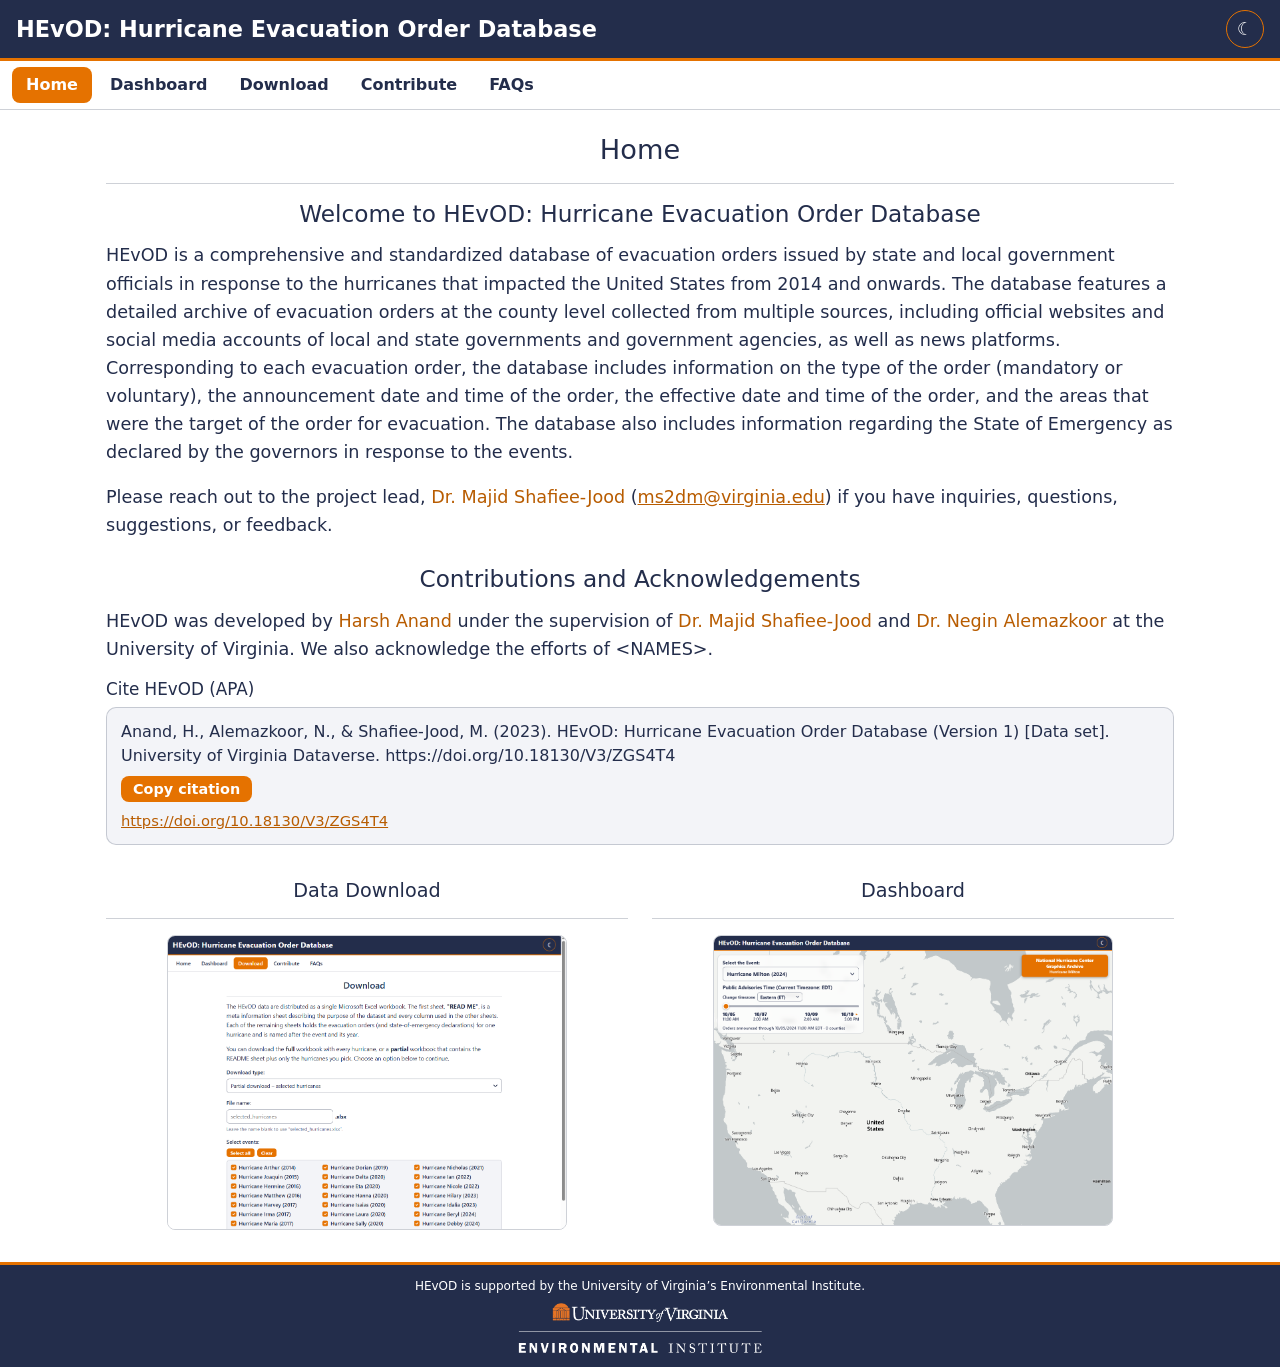
<file: docs/index.html>
<!DOCTYPE html>
<html lang="en">
<head>
  <meta charset="utf-8">
  <meta name="viewport" content="width=device-width, initial-scale=1, viewport-fit=cover">
  <title>HEvOD - Home</title>
  <script>
    (function () {
      var t = 'light';
      try { t = localStorage.getItem('hevod-theme') || 'light'; } catch (e) {}
      document.documentElement.setAttribute('data-theme', t);
    })();
  </script>
  <link rel="stylesheet" href="assets/vendor/bootstrap.min.css">
  <link rel="stylesheet" href="assets/hevod.css">
</head>
<body data-page="home">
<div id="app-shell" class="app-shell">
<main class="hv-main">
<div class="hv-page">
  <h2 class="hv-h2 text-center">Home</h2>
  <hr>
  <section class="hv-section">
    <h3 class="hv-h3 text-center">Welcome to HEvOD: Hurricane Evacuation Order Database</h3>
    <div class="hv-lead">
      <p>HEvOD is a comprehensive and standardized database of evacuation orders issued by state and local
      government officials in response to the hurricanes that impacted the United States from 2014 and
      onwards. The database features a detailed archive of evacuation orders at the county level
      collected from multiple sources, including official websites and social media accounts of local and
      state governments and government agencies, as well as news platforms. Corresponding to each evacuation
      order, the database includes information on the type of the order (mandatory or voluntary), the announcement
      date and time of the order, the effective date and time of the order, and the areas that were the target
      of the order for evacuation. The database also includes information regarding the State of Emergency as
      declared by the governors in response to the events.</p>
    </div>
    <p class="hv-lead">Please reach out to the project lead,
      <a href="https://engineering.virginia.edu/faculty/majid-shafiee-jood" target="_blank" rel="noopener" style="text-decoration:none">Dr. Majid Shafiee-Jood</a>
      (<a href="mailto:ms2dm@virginia.edu">ms2dm@virginia.edu</a>)
      if you have inquiries, questions, suggestions, or feedback.</p>
  </section>

  <section class="hv-section">
    <h3 class="hv-h3 text-center">Contributions and Acknowledgements</h3>
    <p class="hv-lead">HEvOD was developed by
      <a href="https://harsh-anand.live/" target="_blank" rel="noopener" style="text-decoration:none">Harsh Anand</a>
      under the supervision of
      <a href="https://engineering.virginia.edu/faculty/majid-shafiee-jood" target="_blank" rel="noopener" style="text-decoration:none">Dr. Majid Shafiee-Jood</a>
      and
      <a href="https://engineering.virginia.edu/faculty/negin-alemazkoor" target="_blank" rel="noopener" style="text-decoration:none">Dr. Negin Alemazkoor</a>
      at the University of Virginia. We also acknowledge the efforts of &lt;NAMES&gt;.</p>
    <h5 class="hv-h5">Cite HEvOD (APA)</h5>
    <div class="hv-citation">
      <p id="citation-text" class="mb-2">Anand, H., Alemazkoor, N., &amp; Shafiee-Jood, M. (2023). HEvOD: Hurricane Evacuation Order Database (Version 1) [Data set]. University of Virginia Dataverse. https://doi.org/10.18130/V3/ZGS4T4</p>
      <button id="copy-citation" type="button" class="hv-btn hv-btn-sm">Copy citation</button>
      <span id="copy-citation-msg" class="hv-copy-msg"></span>
      <div class="hv-citation-link"><a href="https://doi.org/10.18130/V3/ZGS4T4" target="_blank" rel="noopener">https://doi.org/10.18130/V3/ZGS4T4</a></div>
    </div>
  </section>

  <div class="hv-tiles">
    <div>
      <h4 class="hv-h4 text-center">Data Download</h4>
      <hr>
      <a href="downloads.html"><img src="assets/Download.PNG" alt="Go to the Data Download page" class="hv-tile-img"></a>
    </div>
    <div>
      <h4 class="hv-h4 text-center">Dashboard</h4>
      <hr>
      <a href="dashboard.html" target="_blank"><img src="assets/Dashboard.PNG" alt="Open the Dashboard" class="hv-tile-img"></a>
    </div>
  </div>
</div>
</main>
</div>
<script src="assets/site.js"></script>
</body>
</html>
</file>
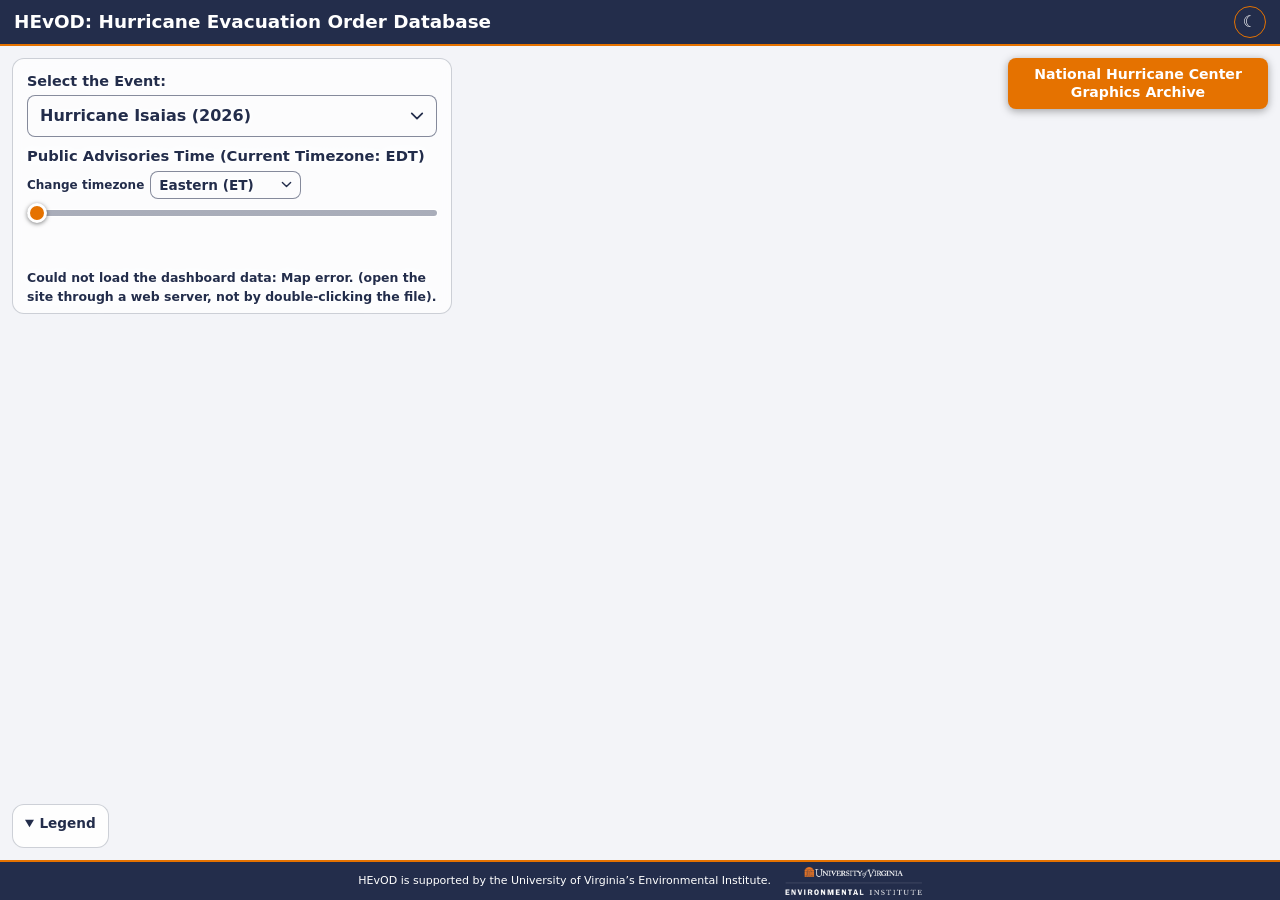
<file: docs/dashboard.html>
<!DOCTYPE html>
<html lang="en">
<head>
  <meta charset="utf-8">
  <meta name="viewport" content="width=device-width, initial-scale=1, viewport-fit=cover">
  <title>HEvOD - Dashboard</title>
  <script>
    (function () {
      var t = 'light';
      try { t = localStorage.getItem('hevod-theme') || 'light'; } catch (e) {}
      document.documentElement.setAttribute('data-theme', t);
    })();
  </script>
  <link rel="stylesheet" href="assets/vendor/bootstrap.min.css">
  <link rel="stylesheet" href="assets/hevod.css">
</head>
<body data-page="dashboard">
<div id="app-shell" class="app-shell">
<main class="hv-main">
<div class="dash-stage">
  <div class="map-wrap"><div id="map-graph" class="map-graph" style="height:100%;width:100%"></div></div>

  <div id="hv-controls" class="overlay overlay-tl">
    <div class="hv-field">
      <label class="form-label ov-text" for="event-select">Select the Event:</label>
      <select id="event-select" class="form-select hv-select hv-select-ov"></select>
    </div>
    <div class="hv-slider-block">
      <div class="hv-slider-title">
        <span id="slider-title" class="ov-text">Public Advisories Time (Current Timezone: EDT)</span>
        <label class="hv-tz">
          <span class="hv-tz-label">Change timezone</span>
          <select id="tz-select" class="form-select hv-select hv-select-ov hv-select-sm"></select>
        </label>
      </div>
      <div class="hv-range-wrap">
        <input id="pad-slider" class="hv-range" type="range" min="0" max="0" step="1" value="0">
        <div id="slider-labels" class="hv-ticks"></div>
      </div>
      <div id="slider-caption" class="hv-caption ov-text"></div>
    </div>
  </div>

  <a id="nhc-btn" class="hv-btn overlay overlay-tr" href="#" target="_blank" rel="noopener">National Hurricane Center Graphics Archive</a>

  <details id="hv-legend" class="overlay overlay-bl hv-legend" open>
    <summary class="hv-legend-title">Legend</summary>
    <div id="legend-body"></div>
  </details>
</div>
</main>
</div>
<script src="assets/vendor/plotly.min.js"></script>
<script src="assets/site.js"></script>
<script src="assets/dashboard.js"></script>
</body>
</html>
</file>
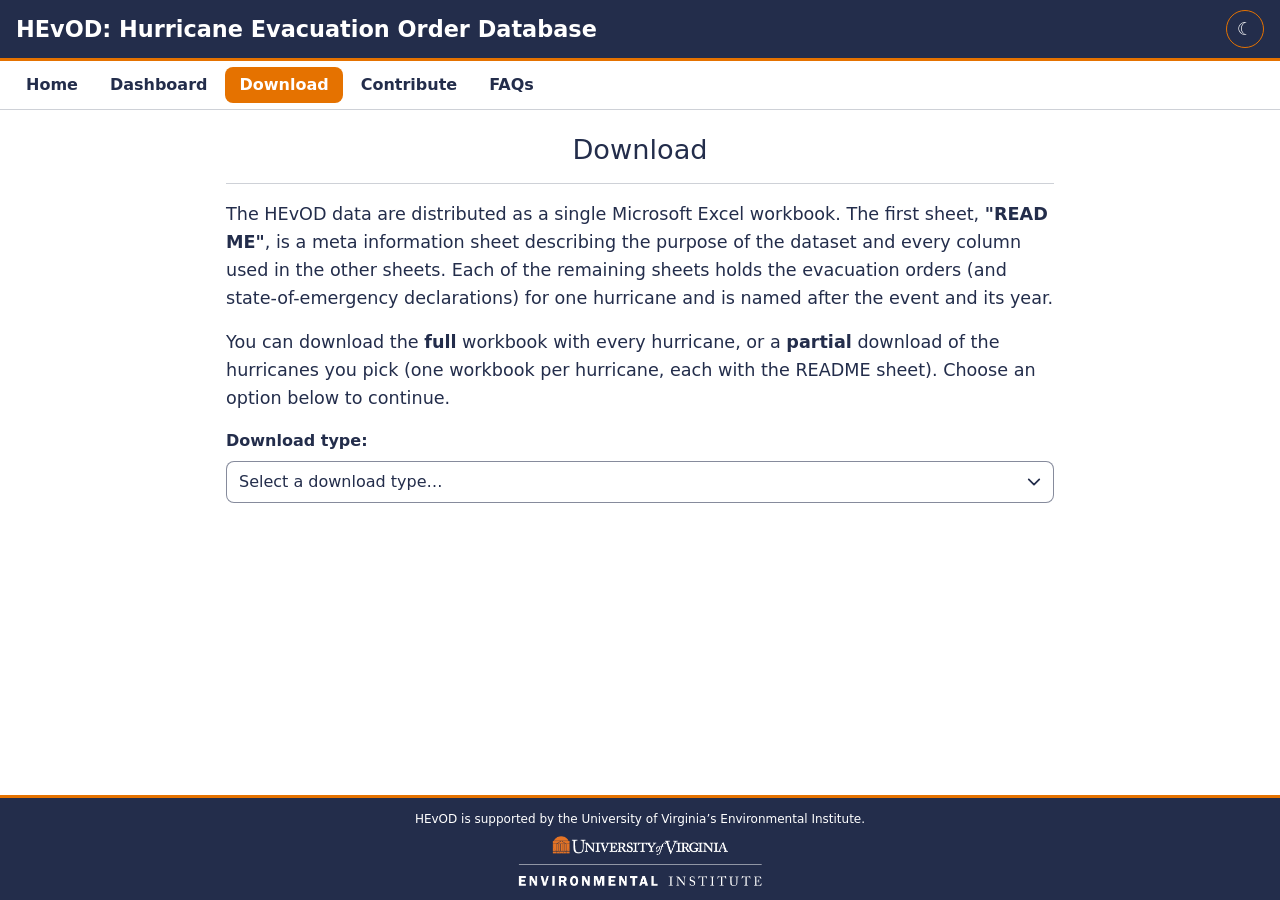
<file: docs/downloads.html>
<!DOCTYPE html>
<html lang="en">
<head>
  <meta charset="utf-8">
  <meta name="viewport" content="width=device-width, initial-scale=1, viewport-fit=cover">
  <title>HEvOD - Download</title>
  <script>
    (function () {
      var t = 'light';
      try { t = localStorage.getItem('hevod-theme') || 'light'; } catch (e) {}
      document.documentElement.setAttribute('data-theme', t);
    })();
  </script>
  <link rel="stylesheet" href="assets/vendor/bootstrap.min.css">
  <link rel="stylesheet" href="assets/hevod.css">
</head>
<body data-page="downloads">
<div id="app-shell" class="app-shell">
<main class="hv-main">
<div class="hv-page hv-page-narrow">
  <h2 class="hv-h2 text-center">Download</h2>
  <hr>
  <div class="hv-lead">
    <p>The HEvOD data are distributed as a single Microsoft Excel workbook. The first sheet, <strong>"READ ME"</strong>, is a meta
    information sheet describing the purpose of the dataset and every column used in the other sheets. Each of the
    remaining sheets holds the evacuation orders (and state-of-emergency declarations) for one hurricane and is named
    after the event and its year.</p>
    <p>You can download the <strong>full</strong> workbook with every hurricane, or a <strong>partial</strong> download of the
    hurricanes you pick (one workbook per hurricane, each with the README sheet). Choose an option below to continue.</p>
  </div>

  <label class="form-label" for="dl-mode">Download type:</label>
  <select id="dl-mode" class="form-select hv-select-page">
    <option value="none" disabled selected>Select a download type…</option>
    <option value="full">Full download – all hurricanes</option>
    <option value="partial">Partial download – selected hurricanes</option>
  </select>

  <div id="dl-full-block" class="hv-dl-block" style="display:none">
    <p>You will receive the file <strong id="dl-full-name"></strong> containing the READ ME sheet and one sheet for each of the <span id="dl-full-count"></span> hurricanes.</p>
  </div>

  <div id="dl-partial-block" class="hv-dl-block" style="display:none">
    <label class="form-label" for="dl-file-name">File name:</label>
    <div class="hv-filename">
      <input id="dl-file-name" class="hv-input" type="text" placeholder="selected_hurricanes" maxlength="80">
      <span class="hv-ext">.xlsx / .zip</span>
    </div>
    <p class="hv-hint">Leave the name blank to use “selected_hurricanes”. One hurricane gives an .xlsx file; several give a .zip with one workbook per hurricane.</p>
    <label class="form-label mt-3">Select events:</label>
    <div class="mb-2">
      <button id="dl-all" type="button" class="hv-btn hv-btn-sm me-2">Select all</button>
      <button id="dl-none" type="button" class="hv-btn hv-btn-sm">Clear</button>
    </div>
    <div id="dl-events" class="hv-checklist"></div>
  </div>

  <div id="dl-action" class="mt-4" style="display:none">
    <button id="dl-btn" type="button" class="hv-btn">Download</button>
    <div id="dl-status" class="mt-3"></div>
  </div>
</div>
</main>
</div>
<script src="assets/vendor/jszip.min.js"></script>
<script src="assets/site.js"></script>
<script src="assets/downloads.js"></script>
</body>
</html>
</file>
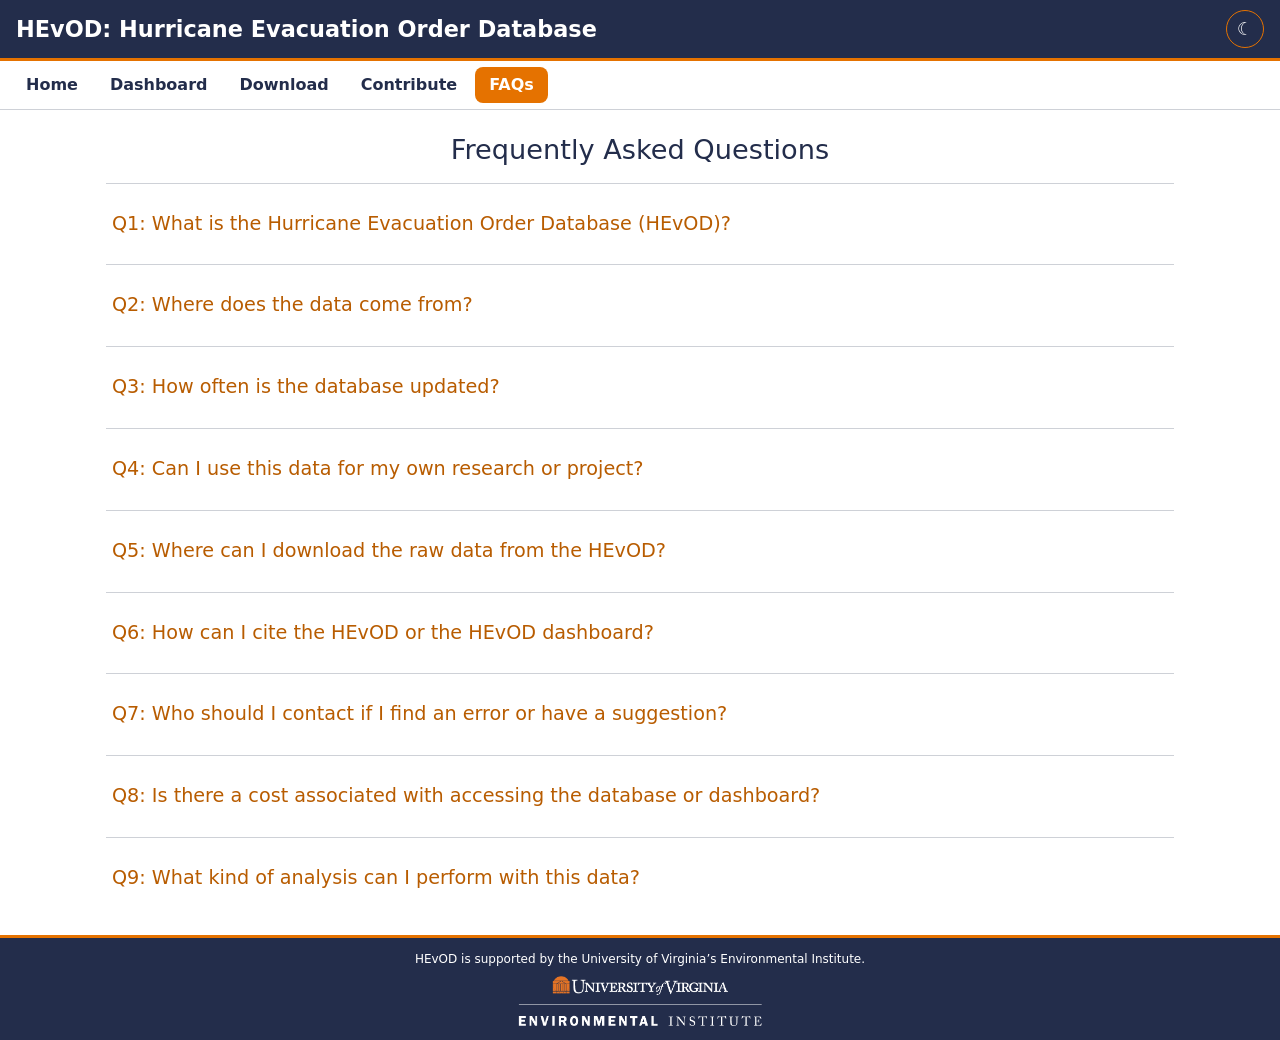
<file: docs/faqs.html>
<!DOCTYPE html>
<html lang="en">
<head>
  <meta charset="utf-8">
  <meta name="viewport" content="width=device-width, initial-scale=1, viewport-fit=cover">
  <title>HEvOD - Frequently Asked Questions</title>
  <script>
    (function () {
      var t = 'light';
      try { t = localStorage.getItem('hevod-theme') || 'light'; } catch (e) {}
      document.documentElement.setAttribute('data-theme', t);
    })();
  </script>
  <link rel="stylesheet" href="assets/vendor/bootstrap.min.css">
  <link rel="stylesheet" href="assets/hevod.css">
</head>
<body data-page="faqs">
<div id="app-shell" class="app-shell">
<main class="hv-main">
<div class="hv-page">
  <h2 class="hv-h2 text-center">Frequently Asked Questions</h2>
  <hr>
  <div>
    <button type="button" class="hv-faq-q" aria-expanded="false">Q1: What is the Hurricane Evacuation Order Database (HEvOD)?</button>
    <div class="hv-faq-a" hidden><p>The HEvOD is a comprehensive repository of evacuation orders, issued by official state and local agencies in response to the hurricanes that impacted the United States between 2014 and 2026. Corresponding to each evacuation order, the database includes information on the type of the order (mandatory or voluntary), the announcement date and time of the order, the effective date and time of the order, and the areas that were the target of the order for evacuation.</p></div>
  </div>
  <hr>
  <div>
    <button type="button" class="hv-faq-q" aria-expanded="false">Q2: Where does the data come from?</button>
    <div class="hv-faq-a" hidden><p>Our data is systematically compiled from diverse sources, including official websites and social media accounts of local and state governments and government agencies, as well as news platforms.</p></div>
  </div>
  <hr>
  <div>
    <button type="button" class="hv-faq-q" aria-expanded="false">Q3: How often is the database updated?</button>
    <div class="hv-faq-a" hidden><p>It is updated as new data becomes available or when revisions or corrections to the existing data set are identified.</p></div>
  </div>
  <hr>
  <div>
    <button type="button" class="hv-faq-q" aria-expanded="false">Q4: Can I use this data for my own research or project?</button>
    <div class="hv-faq-a" hidden><p>Absolutely! We actively encourage researchers, policymakers, and anyone interested in disaster mitigation to utilize this data to further their understanding and inform their efforts.</p></div>
  </div>
  <hr>
  <div>
    <button type="button" class="hv-faq-q" aria-expanded="false">Q5: Where can I download the raw data from the HEvOD?</button>
    <div class="hv-faq-a" hidden><p>You can download the raw data directly from the <a href="downloads.html">Download</a> tab on our dashboard.</p></div>
  </div>
  <hr>
  <div>
    <button type="button" class="hv-faq-q" aria-expanded="false">Q6: How can I cite the HEvOD or the HEvOD dashboard?</button>
    <div class="hv-faq-a" hidden><p>Anand, Harsh; Alemazkoor, Negin; Shafiee-Jood, Majid, 2023, "HEvOD: Hurricane Evacuation Order Database", https://doi.org/10.18130/V3/ZGS4T4, University of Virginia Dataverse, V1<br><br>For other citation types refer to: <a href="https://doi.org/10.18130/V3/ZGS4T4" target="_blank" rel="noopener">https://doi.org/10.18130/V3/ZGS4T4</a></p></div>
  </div>
  <hr>
  <div>
    <button type="button" class="hv-faq-q" aria-expanded="false">Q7: Who should I contact if I find an error or have a suggestion?</button>
    <div class="hv-faq-a" hidden><p>Your feedback and suggestions are greatly valued. Should you identify any errors or have any suggestions, please reach out to <a href="https://engineering.virginia.edu/faculty/majid-shafiee-jood" target="_blank" rel="noopener">Dr. Majid Shafiee-Jood</a> at <a href="mailto:ms2dm@virginia.edu">ms2dm@virginia.edu</a>.</p></div>
  </div>
  <hr>
  <div>
    <button type="button" class="hv-faq-q" aria-expanded="false">Q8: Is there a cost associated with accessing the database or dashboard?</button>
    <div class="hv-faq-a" hidden><p>No, the HEvOD and HEvOD Dashboard are freely available to all users.</p></div>
  </div>
  <hr>
  <div>
    <button type="button" class="hv-faq-q" aria-expanded="false">Q9: What kind of analysis can I perform with this data?</button>
    <div class="hv-faq-a" hidden><p>The HEvOD allows for analysis in various areas including evacuation decision-making, policy assessment, effectiveness of evacuation orders and zoning, and communication strategies. Furthermore, by studying multiple hurricanes over time and across different regions, researchers can draw broader, more generalizable conclusions. Ultimately, HEvOD serves as a significant tool for strategic evacuation planning and disaster mitigation during hurricanes.</p></div>
  </div>
</div>
</main>
</div>
<script src="assets/site.js"></script>
</body>
</html>
</file>
<file: docs/assets/hevod.css>
/* HEvOD theme + layout. Light = UVA navy / orange / white. Dark = black / white / #F1F1EF / #F9DCBF. */

:root, :root[data-theme="light"] {
  /* ===== Background opacity (0 = fully transparent, 1 = solid) ===== */
  --panel-alpha: 0.72;     /* event dropdown + slider panel (top-left) */
  --legend-alpha: 0.86;    /* legend (bottom-left) */
  --panel-blur: 6px;       /* frosted-glass blur behind both panels; 0px to disable */
  /* ============================================================================ */
  --panel-rgb: 255, 255, 255;
  color-scheme: light;
  --bg: #FFFFFF;
  --text: #232D4B;
  --heading: #232D4B;
  --muted: #5B6585;
  --accent: #E57200;
  --accent-text: #FFFFFF;
  --accent-hover: #C96200;
  --link: #B85C00;
  --header-bg: #232D4B;
  --header-text: #FFFFFF;
  --header-accent: #E57200;
  --footer-bg: #232D4B;
  --footer-text: #FFFFFF;
  --surface: #F3F4F8;
  --border: rgba(35, 45, 75, .22);
  --ov-text: #232D4B;
  --ov-halo: #FFFFFF;
  --ov-border: rgba(35, 45, 75, .55);
  --rail: rgba(35, 45, 75, .38);
  --chev: url("data:image/svg+xml,%3Csvg xmlns='http://www.w3.org/2000/svg' viewBox='0 0 16 16'%3E%3Cpath fill='none' stroke='%23232D4B' stroke-width='2' stroke-linecap='round' stroke-linejoin='round' d='m2 5 6 6 6-6'/%3E%3C/svg%3E");
  --thumb: 20px;
}

:root[data-theme="dark"] {
  color-scheme: dark;
  --bg: #000000;
  --text: #F1F1EF;
  --heading: #FFFFFF;
  --muted: #BDBDB7;
  --accent: #F9DCBF;
  --accent-text: #000000;
  --accent-hover: #FFFFFF;
  --link: #F9DCBF;
  --header-bg: #000000;
  --header-text: #FFFFFF;
  --header-accent: #F9DCBF;
  --footer-bg: #000000;
  --footer-text: #F1F1EF;
  --surface: #121212;
  --border: rgba(241, 241, 239, .25);
  --ov-text: #FFFFFF;
  --ov-halo: #000000;
  --ov-border: rgba(241, 241, 239, .65);
  --panel-rgb: 0, 0, 0;
  --rail: rgba(241, 241, 239, .42);
  --chev: url("data:image/svg+xml,%3Csvg xmlns='http://www.w3.org/2000/svg' viewBox='0 0 16 16'%3E%3Cpath fill='none' stroke='%23F9DCBF' stroke-width='2' stroke-linecap='round' stroke-linejoin='round' d='m2 5 6 6 6-6'/%3E%3C/svg%3E");
}

html, body { margin: 0; background: var(--bg); color: var(--text); }
body { font-family: system-ui, -apple-system, "Segoe UI", Roboto, "Helvetica Neue", Arial, sans-serif; }
a { color: var(--link); }
hr { border-color: var(--border); opacity: 1; }
h1, h2, h3, h4, h5 { color: var(--heading); }

/* ------------------------------------------------------------------------------------------------ app shell */
.app-shell { min-height: 100vh; min-height: 100dvh; display: flex; flex-direction: column; background: var(--bg); color: var(--text); }
.hv-main { flex: 1 0 auto; position: relative; min-height: 0; }

.hv-header {
  background: var(--header-bg); color: var(--header-text);
  border-bottom: 3px solid var(--header-accent);
  display: flex; align-items: center; justify-content: space-between; gap: 12px;
  padding: 10px 16px;
}
.hv-title { color: var(--header-text) !important; text-decoration: none; font-weight: 700; font-size: clamp(1rem, 2.4vw, 1.4rem); line-height: 1.2; }
.hv-title:hover { color: var(--header-accent) !important; }
.hv-theme-btn {
  background: transparent; color: var(--header-text); border: 1px solid var(--header-accent); border-radius: 999px;
  width: 38px; height: 38px; font-size: 18px; line-height: 1; cursor: pointer; flex: 0 0 auto;
}
.hv-theme-btn:hover { background: var(--header-accent); color: var(--accent-text); }
.hv-theme-btn .ic-sun { display: none; }
:root[data-theme="dark"] .hv-theme-btn .ic-sun { display: inline; }
:root[data-theme="dark"] .hv-theme-btn .ic-moon { display: none; }

.hv-nav { display: flex; flex-wrap: wrap; gap: 4px; padding: 6px 12px; border-bottom: 1px solid var(--border); background: var(--bg); }
.hv-nav .hv-navlink { color: var(--text); font-weight: 600; border-radius: 8px; padding: 6px 14px; text-decoration: none; }
.hv-nav .hv-navlink:hover { background: var(--surface); color: var(--text); }
.hv-nav .hv-navlink.active { background: var(--accent); color: var(--accent-text); }

.hv-footer {
  background: var(--footer-bg); color: var(--footer-text); text-align: center; padding: 12px 16px 14px;
  border-top: 3px solid var(--header-accent); flex: 0 0 auto;
}
.hv-footer-text { margin: 0 0 8px; font-size: 12px; }
.hv-footer-logo { height: 50px; width: auto; max-width: 100%; }

/* ------------------------------------------------------------------------------------------------ generic pages */
.hv-page { max-width: 1100px; margin: 0 auto; padding: 14px 16px 32px; }
.hv-page-narrow { max-width: 860px; }
.hv-h2 { margin-top: 10px; font-size: 1.7rem; }
.hv-h3 { font-size: 1.45rem; margin: 14px 0; }
.hv-h4 { font-size: 1.2rem; margin: 8px 0; }
.hv-h5 { font-size: 1.05rem; margin: 14px 0 8px; }
.hv-lead, .hv-lead p { font-size: 1.1rem; line-height: 1.6; }
.hv-section { margin-bottom: 26px; }
.hv-tiles { margin-top: 8px; display: grid; grid-template-columns: 1fr 1fr; gap: 24px; }
@media (max-width: 760px) { .hv-tiles { grid-template-columns: 1fr; } }
.hv-tile-img { width: 100%; max-width: 400px; height: auto; display: block; margin: 0 auto; border-radius: 8px;
  border: 1px solid var(--border); transition: transform .2s ease, box-shadow .2s ease; }
.hv-tile-img:hover { transform: scale(1.03); box-shadow: 0 6px 18px rgba(0, 0, 0, .25); }
.hv-citation { background: var(--surface); border: 1px solid var(--border); border-radius: 10px; padding: 12px 14px; }
.hv-citation p { margin-bottom: 8px; }
.hv-citation-link { margin-top: 8px; font-size: .92rem; }
.hv-copy-msg { margin-left: 10px; font-size: .9rem; color: var(--muted); }

.hv-btn {
  display: inline-block; background: var(--accent); color: var(--accent-text) !important; border: 0; border-radius: 8px;
  padding: 8px 18px; font-weight: 700; text-decoration: none; cursor: pointer; line-height: 1.25;
}
.hv-btn:hover { background: var(--accent-hover); }
.hv-btn-sm { padding: 4px 12px; font-size: .9rem; }

/* form controls */
label, .form-label { color: var(--text); font-weight: 600; }
.hv-select, .hv-select-page, .hv-input {
  background-color: var(--bg); color: var(--text); border: 1px solid var(--ov-border); border-radius: 8px;
}
.hv-select, .hv-select-page {
  appearance: none; -webkit-appearance: none; padding: 8px 36px 8px 12px; width: 100%;
  background-image: var(--chev); background-repeat: no-repeat; background-position: right 12px center; background-size: 14px;
}
.hv-select option, .hv-select-page option { background: var(--bg); color: var(--text); }
.hv-select:focus, .hv-select-page:focus, .hv-input:focus { outline: 2px solid var(--accent); outline-offset: 1px; box-shadow: none; }
.hv-input { padding: 8px 12px; width: min(100%, 320px); }
.hv-filename { display: flex; align-items: center; gap: 6px; }
.hv-ext { font-weight: 700; }
.hv-hint { font-size: .9rem; color: var(--muted); margin: 6px 0 0; }
.hv-dl-block { margin-top: 18px; }
.hv-checklist { column-count: 3; column-gap: 24px; padding: 10px 12px; border: 1px solid var(--border); border-radius: 10px; background: var(--surface); max-height: 360px; overflow: auto; }
.hv-checklist .form-check { break-inside: avoid; margin-bottom: 4px; }
.hv-checklist .form-check-input:checked { background-color: var(--accent); border-color: var(--accent); }
.hv-checklist label { font-weight: 500; }
.alert { color: var(--text); }

/* FAQ */
.hv-faq-q { width: 100%; text-align: left; background: transparent; border: 0; color: var(--link); font-size: 1.2rem; padding: 10px 6px; cursor: pointer; }
.hv-faq-q:hover { text-decoration: underline; }
.hv-faq-a { padding: 0 8px 8px; font-size: 1.02rem; }

/* ------------------------------------------------------------------------------------------------ dashboard page */
.page-dashboard.app-shell { height: 100vh; height: 100dvh; overflow: hidden; }
.page-dashboard .hv-nav { display: none; }                         /* no navigation bar on the dashboard */
.page-dashboard .hv-main { flex: 1 1 auto; min-height: 0; overflow: hidden; }
.page-dashboard .hv-main > * { height: 100%; }
.page-dashboard .hv-header { padding: 6px 14px; border-bottom-width: 2px; }
.page-dashboard .hv-title { font-size: clamp(.9rem, 2vw, 1.15rem); }
.page-dashboard .hv-theme-btn { width: 32px; height: 32px; font-size: 16px; }
.page-dashboard .hv-footer { padding: 5px 12px; display: flex; align-items: center; justify-content: center; gap: 14px; border-top-width: 2px; }
.page-dashboard .hv-footer-text { margin: 0; font-size: 11px; }
.page-dashboard .hv-footer-logo { height: 28px; display: block; }

.dash-stage { position: relative; width: 100%; height: 100%; overflow: hidden; background: var(--surface); }
.map-wrap { position: absolute; inset: 0; }
.map-wrap .js-plotly-plot, .map-wrap .plot-container, .map-wrap .svg-container { width: 100% !important; height: 100% !important; }

.overlay { position: absolute; z-index: 20; }
.overlay-tl { top: 12px; left: 12px; width: min(440px, calc(100% - 24px)); box-sizing: border-box; padding: 10px 14px 6px;
  background: rgba(var(--panel-rgb), var(--panel-alpha)); border: 1px solid var(--border); border-radius: 12px;
  -webkit-backdrop-filter: blur(var(--panel-blur)); backdrop-filter: blur(var(--panel-blur)); }
.overlay-tr { top: 12px; right: 12px; text-align: center; max-width: 260px; }
.overlay-bl { left: 12px; bottom: 12px; }

/* text that sits directly on the map: no panel, a soft halo keeps it legible on any basemap */
.ov-text { color: var(--ov-text); font-weight: 700;
  text-shadow: 0 0 2px var(--ov-halo), 0 0 4px var(--ov-halo), 0 0 8px var(--ov-halo), 0 0 12px var(--ov-halo); }
.hv-field { margin-bottom: 8px; }
.hv-field label { margin-bottom: 2px; font-size: .9rem; }
.hv-select-ov { background-color: transparent !important; color: var(--ov-text); font-weight: 700;
  text-shadow: 0 0 3px var(--ov-halo), 0 0 6px var(--ov-halo); border-width: 1.5px; }
.hv-select-ov:hover { border-color: var(--accent); }
.hv-select-sm { padding: 3px 28px 3px 8px; font-size: .85rem; width: auto; background-position: right 8px center; background-size: 11px; }

.hv-slider-title { display: flex; flex-wrap: wrap; align-items: center; gap: 4px 10px; font-size: .92rem; margin-bottom: 4px; }
.hv-tz { display: inline-flex; align-items: center; gap: 6px; margin: 0; }
.hv-tz-label { font-size: .75rem; color: var(--ov-text); font-weight: 700; text-shadow: 0 0 3px var(--ov-halo), 0 0 6px var(--ov-halo); }

.hv-range-wrap { position: relative; padding-bottom: 48px; }
.hv-range { -webkit-appearance: none; appearance: none; width: 100%; height: var(--thumb); margin: 0; background: transparent; cursor: pointer; touch-action: pan-y; display: block; }
.hv-range:focus { outline: none; }
.hv-range::-webkit-slider-runnable-track { height: 6px; border-radius: 3px; background: linear-gradient(to right, var(--accent) var(--p, 0%), var(--rail) var(--p, 0%)); box-shadow: 0 0 0 1px var(--ov-halo); }
.hv-range::-moz-range-track { height: 6px; border-radius: 3px; background: var(--rail); box-shadow: 0 0 0 1px var(--ov-halo); }
.hv-range::-moz-range-progress { height: 6px; border-radius: 3px; background: var(--accent); }
.hv-range::-webkit-slider-thumb { -webkit-appearance: none; width: var(--thumb); height: var(--thumb); border-radius: 50%; background: var(--accent); border: 3px solid var(--ov-halo); margin-top: -7px; box-shadow: 0 1px 4px rgba(0, 0, 0, .5); }
.hv-range::-moz-range-thumb { width: calc(var(--thumb) - 6px); height: calc(var(--thumb) - 6px); border-radius: 50%; background: var(--accent); border: 3px solid var(--ov-halo); box-shadow: 0 1px 4px rgba(0, 0, 0, .5); }
.hv-range:focus-visible::-webkit-slider-thumb { outline: 2px solid var(--ov-text); outline-offset: 2px; }

.hv-ticks { position: absolute; left: 0; right: 0; top: calc(var(--thumb) + 6px); height: 40px; pointer-events: none; }
.hv-tick { position: absolute; top: 0; transform: translateX(-50%); display: flex; flex-direction: column; align-items: center; line-height: 1.15; white-space: nowrap; color: var(--ov-text);
  text-shadow: 0 0 2px var(--ov-halo), 0 0 4px var(--ov-halo), 0 0 8px var(--ov-halo); }
.hv-tick .d { font-weight: 800; font-size: .85rem; }
.hv-tick .t { font-weight: 600; font-size: .75rem; }
.hv-tick.is-current .d, .hv-tick.is-current .t { color: var(--ov-text); }
.hv-tick.is-pre .d::after { content: " \25C2"; color: var(--accent); }
.hv-tick.is-post .d::after { content: " \25B8"; color: var(--accent); }
.hv-tick.edge-l { left: 0 !important; transform: none; align-items: flex-start; }
.hv-tick.edge-r { left: auto !important; right: 0; transform: none; align-items: flex-end; }
.hv-caption { font-size: .78rem; font-weight: 600; margin-top: -2px; }

/* NHC archive button (top-right) */
.hv-btn.overlay-tr { display: flex; flex-direction: column; align-items: center; gap: 1px; padding: 8px 14px; box-shadow: 0 2px 8px rgba(0, 0, 0, .35); font-size: .88rem; }
.hv-btn.overlay-tr .lbl-short { display: none; }
.hv-btn.overlay-tr .lbl-event { font-weight: 600; opacity: .9; font-size: .75rem; }

/* legend (bottom-left) */
.hv-legend { background: rgba(var(--panel-rgb), var(--legend-alpha)); color: var(--text); border: 1px solid var(--border); border-radius: 12px; padding: 8px 12px;
  max-width: min(320px, calc(100% - 24px)); max-height: 52%; overflow: auto; -webkit-backdrop-filter: blur(var(--panel-blur)); backdrop-filter: blur(var(--panel-blur)); font-size: .85rem; }
.hv-legend-title { cursor: pointer; font-weight: 800; color: var(--heading); list-style-position: inside; }
.hv-legend[open] .hv-legend-title { margin-bottom: 6px; }
.hv-legend-item { display: flex; align-items: center; gap: 8px; padding: 2px 0; }
.hv-legend-item .sw { width: 16px; height: 16px; border-radius: 4px; flex: 0 0 16px; border: 1px solid rgba(128, 128, 128, .6); }
.hv-legend-item .nm { flex: 1 1 auto; }
.hv-legend-item .ct { color: var(--muted); font-variant-numeric: tabular-nums; }
.hv-legend-empty { color: var(--muted); font-style: italic; }

/* hover labels use the map's own box; keep fonts consistent */
.hoverlayer .hovertext text { font-family: system-ui, -apple-system, "Segoe UI", Roboto, Arial, sans-serif !important; }

/* ------------------------------------------------------------------------------------------------ mobile */
@media (max-width: 760px) {
  .hv-header { padding: 8px 12px; }
  .hv-nav { gap: 2px; padding: 4px 6px; }
  .hv-nav .hv-navlink { padding: 5px 10px; font-size: .92rem; }
  .hv-checklist { column-count: 1; }
  .hv-h2 { font-size: 1.45rem; }
  .hv-lead, .hv-lead p { font-size: 1rem; }
  .hv-footer-logo { height: 40px; }

  .overlay-tl { top: 8px; left: 8px; width: calc(100% - 16px); padding: 8px 10px 4px; }
  .hv-field { margin-bottom: 4px; }
  .hv-field label { display: none; }
  .hv-slider-title { font-size: .8rem; }
  .hv-range-wrap { padding-bottom: 44px; }

  .overlay-tr { top: auto; bottom: 34px; right: 8px; max-width: 190px; padding: 6px 10px; }
  .hv-btn.overlay-tr .lbl-full { display: none; }
  .hv-btn.overlay-tr .lbl-short { display: inline; }
  .overlay-bl { left: 8px; bottom: 34px; }
  .hv-legend { max-width: calc(100% - 170px); max-height: 38%; }
  .page-dashboard .hv-footer-text { font-size: 10px; }
  .page-dashboard .hv-footer-logo { height: 24px; }
}
@media (max-width: 420px) {
  .page-dashboard .hv-footer-text { display: none; }
}
</file>
